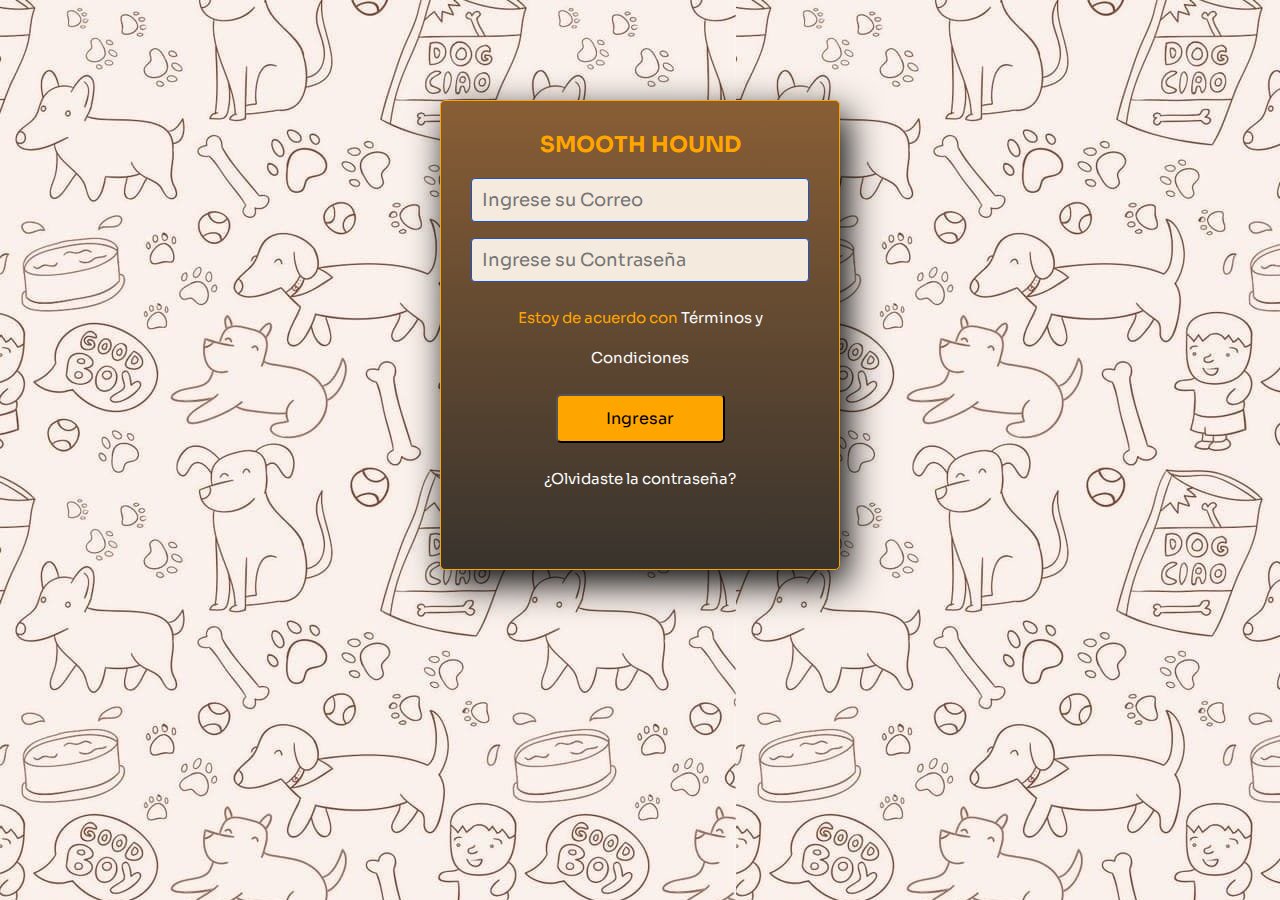
<file: login.html>
<!DOCTYPE html>
<html lang="en">
  <head>
    <meta charset="UTF-8" />
    <meta name="viewport" content="width=device-width, initial-scale=1.0" />
    <title>Ingreso a SMOOTH HOUND</title>
    <link rel="stylesheet" href="loguear.css" />
  </head>
  <body>
    <section class="form-register">
      <h4>SMOOTH HOUND</h4>

      <input
        class="controls"
        type="email"
        name="correo"
        id="correo"
        placeholder="Ingrese su Correo"
      />
      <input
        class="controls"
        type="password"
        name="contraseña"
        id="contraseña"
        placeholder="Ingrese su Contraseña"
      />
      <p>Estoy de acuerdo con <a href="#">Términos y Condiciones</a></p>
      <input class="botons" type="submit" value="Ingresar" />
      <p><a href="#">¿Olvidaste la contraseña?</a></p>
    </section>
  </body>
</html>
</file>
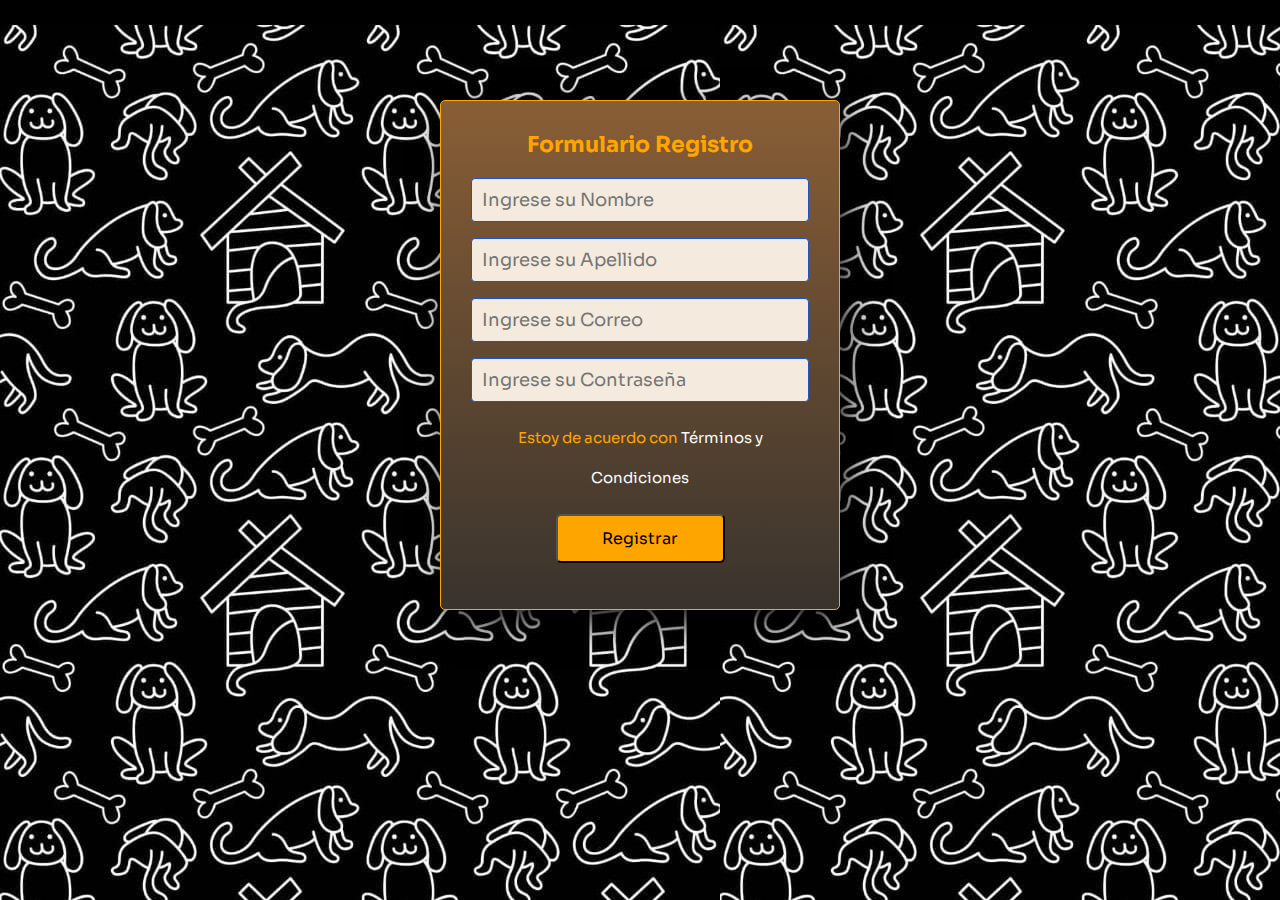
<file: register.html>
<!DOCTYPE html>
<html lang="en">
  <head>
    <meta charset="UTF-8" />
    <meta name="viewport" content="width=device-width, initial-scale=1.0" />
    <title>Register-SMOOTH HOUND</title>
    <link rel="stylesheet" href="register.css" />
  </head>
  <body>
    <section class="form-register">
      <h4>Formulario Registro</h4>
      <input
        class="controls"
        type="text"
        name="nombres"
        id="nombres"
        placeholder="Ingrese su Nombre"
      />
      <input
        class="controls"
        type="text"
        name="apellidos"
        id="apellidos"
        placeholder="Ingrese su Apellido"
      />
      <input
        class="controls"
        type="email"
        name="correo"
        id="correo"
        placeholder="Ingrese su Correo"
      />
      <input
        class="controls"
        type="password"
        name="contraseña"
        id="contraseña"
        placeholder="Ingrese su Contraseña"
      />
      <p>Estoy de acuerdo con <a href="#">Términos y Condiciones</a></p>
      <input class="botons" type="submit" value="Registrar" />
    </section>
  </body>
</html>
</file>
<file: loguear.css>
@import url("https://fonts.googleapis.com/css2?family=Belanosima&family=Nunito+Sans:opsz,wght@6..12,300&family=Sora&family=Ubuntu&display=swap");

* {
  font-family: "Sora", sans-serif;
  margin: 0;
  padding: 0;
  box-sizing: border-box;
}

body {
  background-image: url(img/fondos/fondo\ blanco\ con\ lineas.jpeg);
  color: orange;
}

.form-register {
  text-align: center;
  width: 400px;
  background-color: #24303c;
  padding: 30px;
  margin: auto;
  margin-top: 100px;
  border-radius: 5px;
  color: orange;
  box-shadow: 7px 13px 37px #000;
  background-image: linear-gradient(#aa6d33c0, #4e361d7d);
  border: 1px solid orange;
}

.form-register h4 {
  font-size: 22px;
  margin-bottom: 20px;
}

.controls {
  width: 100%;
  background: #f4eade;
  padding: 10px;
  border-radius: 4px;
  margin-bottom: 16px;
  border: 1px solid #1f53c5;
  font-size: 18px;
  color: black;
}

.form-register p {
  height: 80px;
  text-align: center;
  font-size: 15px;
  line-height: 40px;
}

.form-register a {
  color: #fafafa;
  text-decoration: none;
}

.form-register a:hover {
  color: orange;
  text-decoration: underline;
}

.form-register .botons {
  width: 50%;
  background: orange;
  border-radius: 5px;
  padding: 12px 5px;
  color: black;
  margin: 16px 0;
  font-size: 16px;
}
</file>
<file: register.css>
@import url("https://fonts.googleapis.com/css2?family=Belanosima&family=Nunito+Sans:opsz,wght@6..12,300&family=Sora&family=Ubuntu&display=swap");

* {
  font-family: "Sora", sans-serif;
  margin: 0;
  padding: 0;
  box-sizing: border-box;
}

body {
  background-image: url(img/fondos/fondo\ oscuro\ con\ perros.jpeg);
}

.form-register {
  text-align: center;
  width: 400px;
  background-color: #24303c;
  padding: 30px;
  margin: auto;
  margin-top: 100px;
  border-radius: 5px;
  color: orange;
  box-shadow: 7px 13px 37px #000;
  background-image: linear-gradient(#aa6d33c0, #4e361d7d);
  border: 1px solid orange;
}

.form-register h4 {
  font-size: 22px;
  margin-bottom: 20px;
}

.controls {
  width: 100%;
  background: #f4eade;
  padding: 10px;
  border-radius: 4px;
  margin-bottom: 16px;
  border: 1px solid #1f53c5;
  font-size: 18px;
  color: black;
}

.form-register p {
  height: 80px;
  text-align: center;
  font-size: 15px;
  line-height: 40px;
}

.form-register a {
  color: #fafafa;
  text-decoration: none;
}

.form-register a:hover {
  color: orange;
  text-decoration: underline;
}

.form-register .botons {
  width: 50%;
  background: orange;
  border-radius: 5px;
  padding: 12px 5px;
  color: black;
  margin: 16px 0;
  font-size: 16px;
}
</file>
